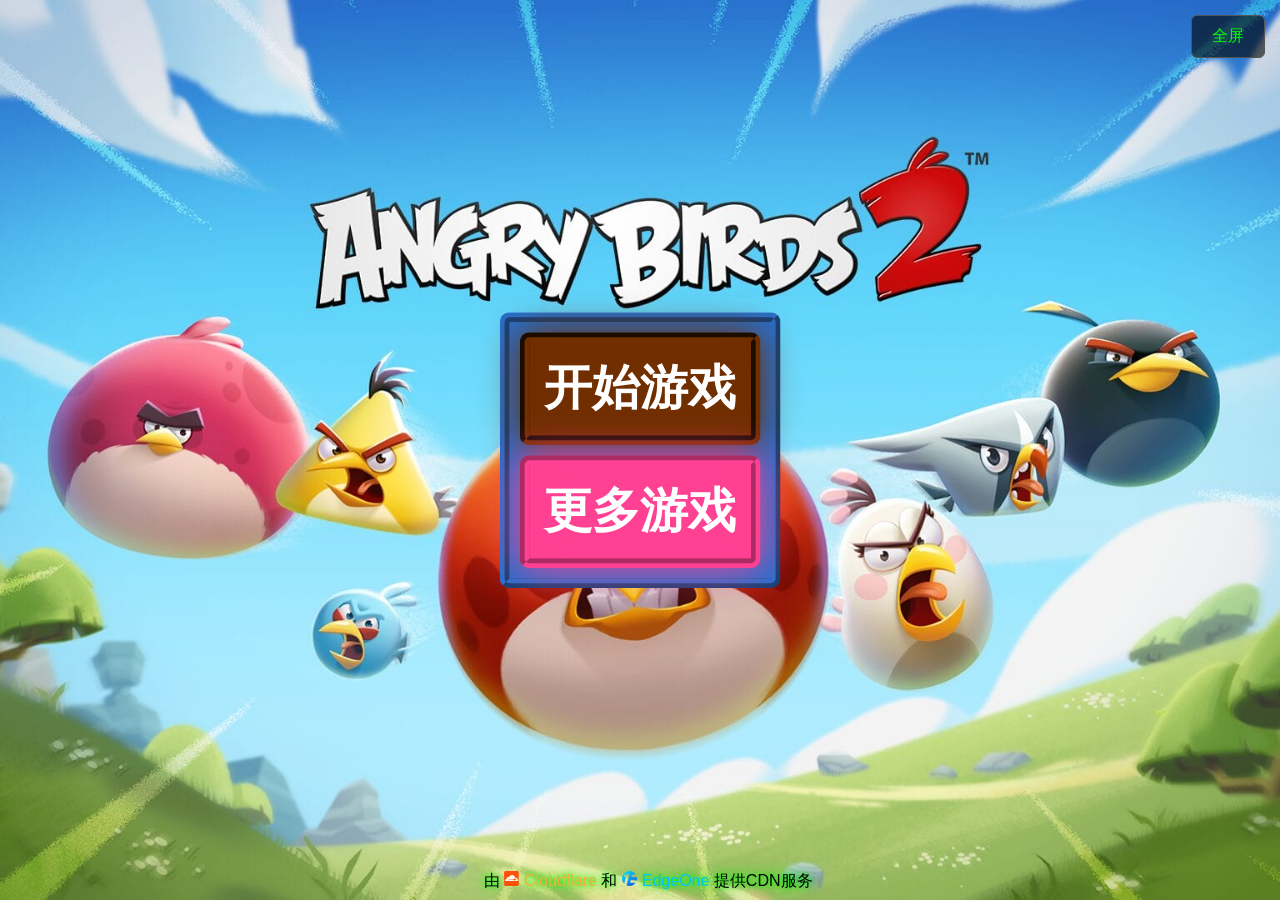
<file: index.html>
<!DOCTYPE html>
<!-- Full credit goes to Reeyuki for the port. https://reeyuki.nekoweb.org -->
<html lang="zh-CN">
	<head>
		<meta charset="UTF-8" />
		<title>愤怒的小鸟2网页版</title>
		<link rel="stylesheet" type="text/css" href="./style.css" />
	</head>
	<body>
		<div id="unityContainer">
			<div id="loading">
				<div id="butdiv">
					<button id="playbut">开始游戏</button>
					<a id="moregame" href="https://gamebox.heheda.top" target="_blank">更多游戏</a>
				</div>
				<div id="textdiv">
					<p id="hb">若长时间停留此页面，请尝试刷新网页，或更换网络环境后重试！</p>
					<div class="spinner"></div>
					<p id="loadingText">准备初始化...</p>
				</div>
			</div>
			<p class="footer">由 <a class="cf" href="https://www.cloudflare.com" target="_blank"
					rel="noopener noreferrer nofollow"><img src="./images/other/cloudflare.ico"
						alt="Cloudflare">Cloudflare</a> 和 <a class="eo" href="https://curl.qcloud.com/0f8yZ85J"
					target="_blank" rel="noopener noreferrer nofollow"><img src="./images/other/edgeone.ico"
						alt="EdgeOne">EdgeOne</a> 提供CDN服务
			</p>
		</div>
		<button id="fullscreenBtn">全屏</button>
		<script defer type='text/javascript' src="./script/script.js"></script>
		<!-- 谷歌广告 -->
		<script async
			src="https://pagead2.googlesyndication.com/pagead/js/adsbygoogle.js?client=ca-pub-3670070169085381"
			crossorigin="anonymous"></script>
	</body>
</html>
</file>
<file: style.css>
* {
	user-select: none;
	font-family: YouYuan, Yuanti SC, KaiTi, Arial, sans-serif;
	cursor: url("./images/cr.png"), auto !important;
}

body,
html {
	margin: 0;
	padding: 0;
	width: 100vw;
	height: 100vh;
	background-color: #121212;
	color: #ffffff;
	overflow: hidden;
}

#unityContainer {
	width: 100% !important;
	height: 100% !important;
	position: fixed;
	display: block;
	overflow: hidden;
	text-align: center;
	background: #286fcb url("./images/background.jpg") no-repeat center/cover fixed;
}

/* 加载框 */
#loading {
	background-color: #286fcb;
	border-radius: 10px;
	position: absolute;
	top: 50%;
	left: 50%;
	transform: translate(-50%, -50%);
	border: 10px ridge #286fcb;
}

#butdiv {
	max-width: 261px;
}

/* 按钮 */
#playbut,
#moregame {
	display: block;
	margin: 10px;
	cursor: pointer;
	color: #fff;
	text-transform: uppercase;
	padding: .3em;
	text-decoration: none;
	font-weight: bold;
	border-radius: 10px;
	font-size: 3em;
}

#playbut {
	background: #712f00;
	border: 10px groove #712f00;
	box-shadow: inset 0 0 .5em #712f00, 0 0 .75em #712f00;
}

#moregame {
	background: #ff4193;
	border: 10px groove #ff4193;
	box-shadow: inset 0 0 .5em #ff4193, 0 0 .75em #ff4193;
}

#playbut:hover,
#playbut:focus,
#moregame:hover,
#moregame:focus {
	color: #00ff00;
	text-shadow: 0 0 10px #00ff00;
	font-weight: normal;
	outline: none;
}

#textdiv {
	margin: 10px;
	display: none;
}

#hb,
#loadingText {
	color: #00ff00;
	margin: 0;
	font-weight: bold;
}

#hb {
	padding-bottom: 20px;
	font-size: 1.5em;
}


#loadingText {
	padding-top: 20px;
	font-size: 2em;
}

/* CDN信息 */
.footer {
	position: absolute;
	width: 100%;
	color: #000;
	bottom: 0;
	margin: .5em;
	text-shadow: 0 0 5px #00ff00, 0 0 1em #00ff00;
}

.footer img {
	height: 15px;
	width: 15px;
	margin-right: 5px;
}

.footer .cf {
	color: #f9ab41;
}

.footer .eo {
	color: #02c3fb;
}

.footer a {
	-webkit-text-decoration: inherit;
	text-decoration: inherit;
}

.footer a:hover {
	color: #000;
}

.footer #apicn,
.footer #apitop {
	margin-right: 5px;
}

/* 加载动画 */
.spinner {
	border: 6px solid #333;
	border-top: 6px solid #00ff00;
	border-radius: 50%;
	width: 40px;
	height: 40px;
	animation: spin 1s linear infinite;
	margin: 0 auto;
}

@keyframes spin {
	0% {
		transform: rotate(0deg);
	}

	100% {
		transform: rotate(360deg);
	}
}

#fullscreenBtn {
	position: absolute;
	top: 15px;
	right: 15px;
	z-index: 20;
	background: rgba(0, 0, 0, 0.6);
	color: #00ff00;
	border: 1px solid #555;
	padding: 10px 20px;
	cursor: pointer;
	font-size: 16px;
	border-radius: 6px;
	transition: background 0.3s;
}

#fullscreenBtn:hover {
	background: rgba(255, 255, 255, 0.2);
}

@media screen and (max-width: 800px) {
	#loading {
		width: 90%;
	}
}

/* 关闭空广告 */
ins.adsbygoogle[data-ad-status="unfilled"] {
	display: none !important;
}
</file>
